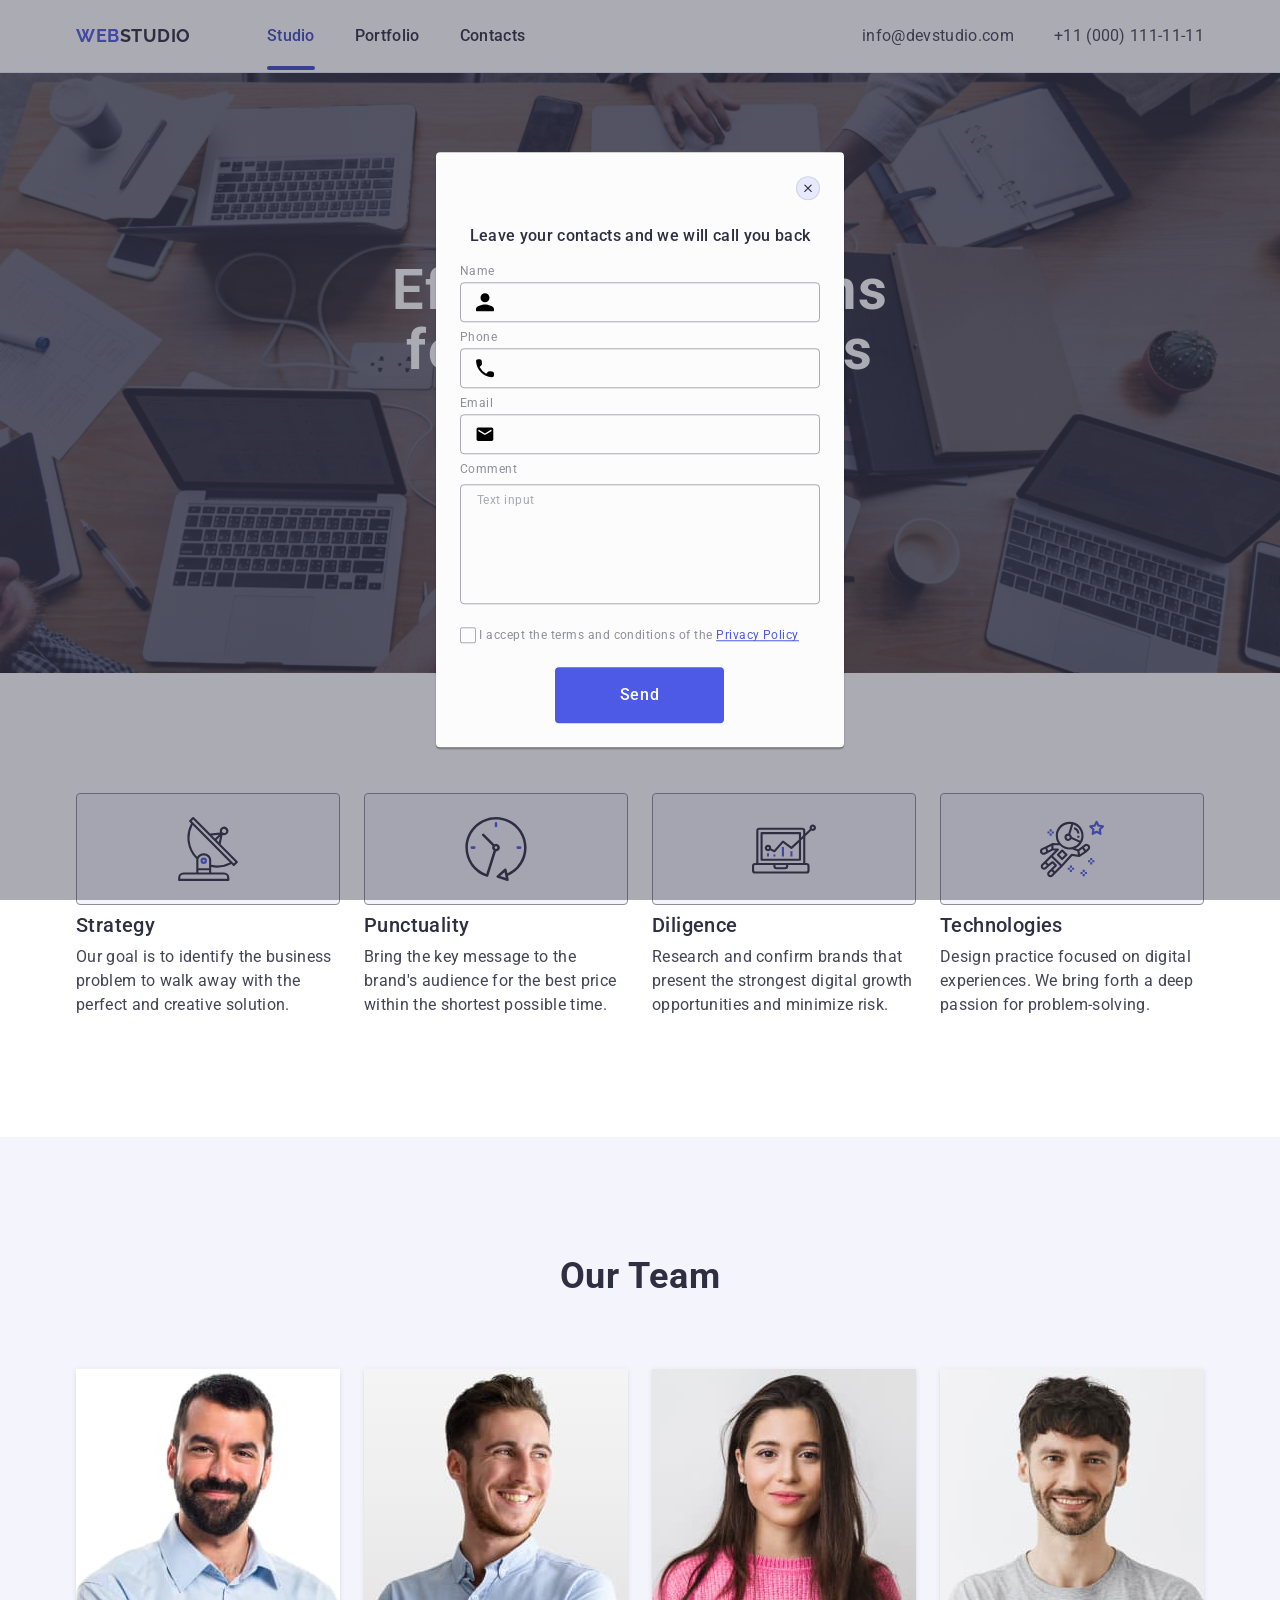
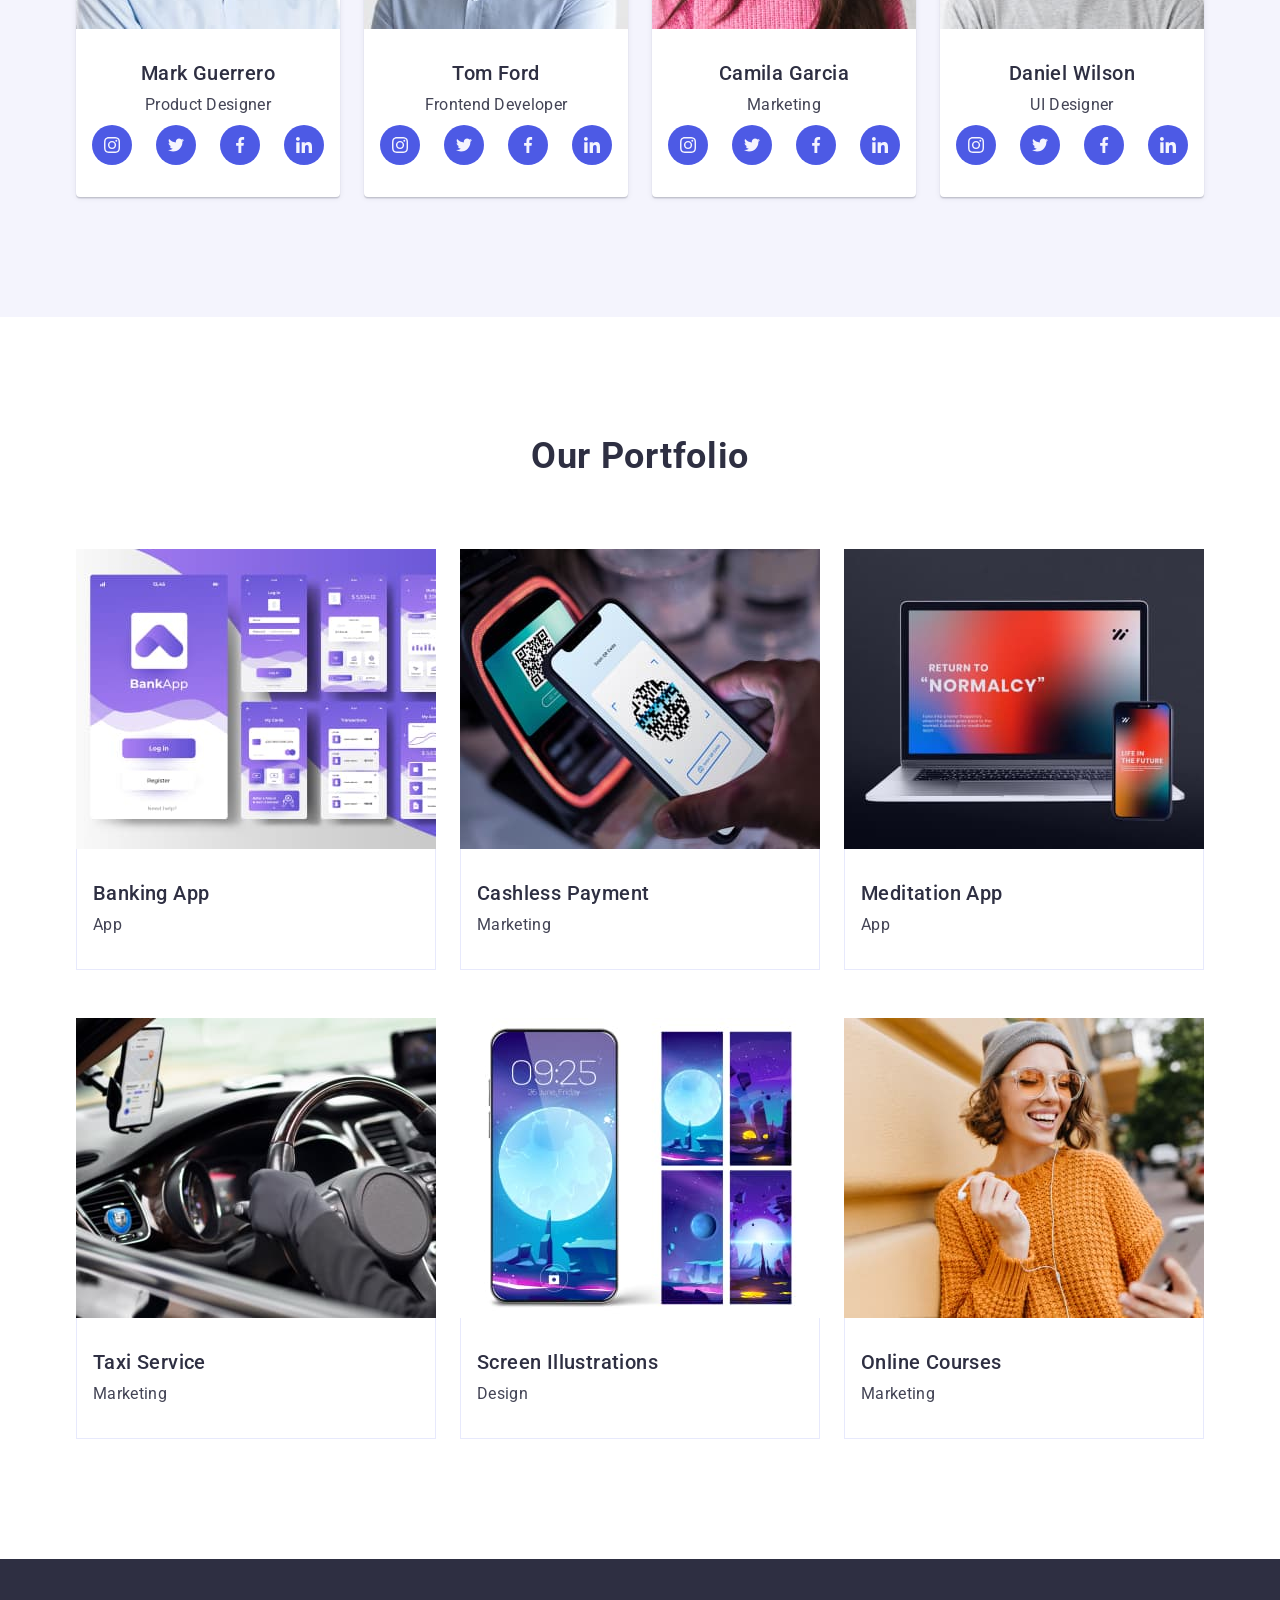
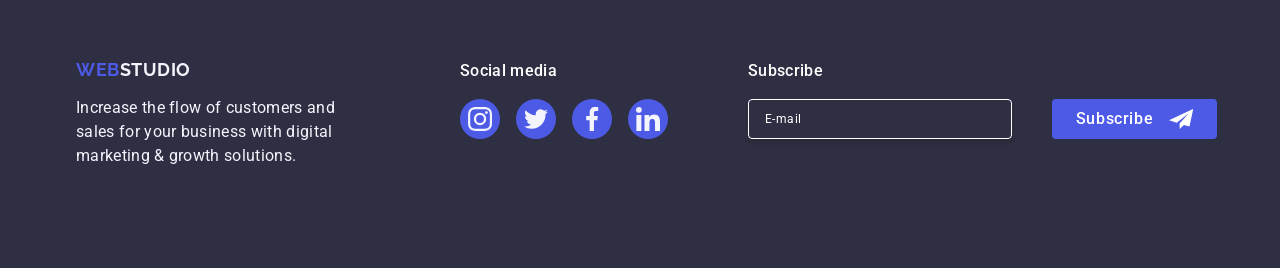
<file: index.html>
<!DOCTYPE html>
<html lang="en">
  <head>
    <meta charset="UTF-8" />
    <meta name="viewport" content="width=device-width, initial-scale=1.0" />
    <title>Web Studio</title>
    <link rel="preconnect" href="https://fonts.googleapis.com" />
    <link rel="preconnect" href="https://fonts.gstatic.com" crossorigin />
    <link
      href="https://fonts.googleapis.com/css2?family=Raleway:wght@700&family=Roboto:wght@400;500;700&display=swap"
      rel="stylesheet"
    />
    <link
      rel="stylesheet"
      href="https://cdnjs.cloudflare.com/ajax/libs/modern-normalize/2.0.0/modern-normalize.min.css"
    />
    <link rel="stylesheet" href="./css/styles.css" />
  </head>
  <body>
    <header class="header">
      <div class="container header-container">
        <nav class="header-navigation">
          <a href="./index.html" class="heder-logo"
            >Web<span class="heder-logo-studio">Studio</span>
          </a>
          <ul class="heder-menu-list">
            <li class="heder-menu-item">
              <a href="./index.html" class="heder-menu-link current">Studio</a>
            </li>
            <li class="heder-menu-item">
              <a href="" class="heder-menu-link">Portfolio</a>
            </li>
            <li class="heder-menu-item">
              <a href="" class="heder-menu-link">Contacts</a>
            </li>
          </ul>
        </nav>
        <address class="header-navigation-address">
          <ul class="header-navigation-list">
            <li class="header-navigation-item">
              <a class="header-navigation-link" href="mailto:info@devstudio.com"
                >info@devstudio.com
              </a>
            </li>
            <li class="header-navigation-item">
              <a class="header-navigation-link" href="tel:+110001111111"
                >+11 (000) 111-11-11
              </a>
            </li>
          </ul>
        </address>
      </div>
    </header>
    <main>
      <section class="hero-section">
        <div class="container">
          <h1 class="hero-title">Effective Solutions for Your Business</h1>
          <button class="hero-button" type="button">Order Service</button>
        </div>
      </section>
      <section class="section-possibilities">
        <div class="container">
          <h2 class="visually-hidden">List of possibilities</h2>
          <ul class="list-of-possibilities">
            <li class="possibilities-item">
              <div class="possibilities-icon-container">
                <svg class="possibilities-icon" width="64" height="64">
                  <use href="./images/icons.svg#icon-antenna"></use>
                </svg>
              </div>
              <h3 class="possibilities-subtitle">Strategy</h3>
              <p class="possibilities-item-text">
                Our goal is to identify the business problem to walk away with
                the perfect and creative solution.
              </p>
            </li>
            <li class="possibilities-item">
              <div class="possibilities-icon-container">
                <svg class="possibilities-icon" width="64" height="64">
                  <use href="./images/icons.svg#icon-clock"></use>
                </svg>
              </div>
              <h3 class="possibilities-subtitle">Punctuality</h3>
              <p class="possibilities-item-text">
                Bring the key message to the brand's audience for the best price
                within the shortest possible time.
              </p>
            </li>
            <li class="possibilities-item">
              <div class="possibilities-icon-container">
                <svg class="possibilities-icon" width="64" height="64">
                  <use href="./images/icons.svg#icon-diagram"></use>
                </svg>
              </div>
              <h3 class="possibilities-subtitle">Diligence</h3>
              <p class="possibilities-item-text">
                Research and confirm brands that present the strongest digital
                growth opportunities and minimize risk.
              </p>
            </li>
            <li class="possibilities-item">
              <div class="possibilities-icon-container">
                <svg class="possibilities-icon" width="64" height="64">
                  <use href="./images/icons.svg#icon-astronaut"></use>
                </svg>
              </div>
              <h3 class="possibilities-subtitle">Technologies</h3>
              <p class="possibilities-item-text">
                Design practice focused on digital experiences. We bring forth a
                deep passion for problem-solving.
              </p>
            </li>
          </ul>
        </div>
      </section>
      <section class="section-team">
        <div class="container">
          <h2 class="team-title">Our Team</h2>
          <ul class="team-list">
            <li class="team-item">
              <img
                class="team-img"
                src="./images/mark-guerrero.jpg"
                alt="Mark Guerrero"
                width="264"
                height="260"
              />
              <div class="team-container">
                <h3 class="team-name-member">Mark Guerrero</h3>
                <p class="team-function">Product Designer</p>
                <ul class="icon-list">
                  <li class="icon-item">
                    <a class="icon-link" href="">
                      <svg class="icon-team" width="16" height="16">
                        <use href="./images/icons.svg#icon-instagram"></use>
                      </svg>
                    </a>
                  </li>
                  <li class="icon-item">
                    <a class="icon-link" href="">
                      <svg class="icon-team" width="16" height="16">
                        <use href="./images/icons.svg#icon-twitter"></use>
                      </svg>
                    </a>
                  </li>
                  <li class="icon-item">
                    <a class="icon-link" href="">
                      <svg class="icon-team" width="16" height="16">
                        <use href="./images/icons.svg#icon-facebook"></use>
                      </svg>
                    </a>
                  </li>
                  <li class="icon-item">
                    <a class="icon-link" href="">
                      <svg class="icon-team" width="16" height="16">
                        <use href="./images/icons.svg#icon-linkedin"></use>
                      </svg>
                    </a>
                  </li>
                </ul>
              </div>
            </li>
            <li class="team-item">
              <img
                class="team-img"
                src="./images/tom-ford.jpg"
                alt="Tom Ford"
                width="264"
                height="260"
              />
              <div class="team-container">
                <h3 class="team-name-member">Tom Ford</h3>
                <p class="team-function">Frontend Developer</p>
                <ul class="icon-list">
                  <li class="icon-item">
                    <a class="icon-link">
                      <svg class="icon-team" width="16" height="16">
                        <use href="./images/icons.svg#icon-instagram"></use>
                      </svg>
                    </a>
                  </li>
                  <li class="icon-item">
                    <a class="icon-link" href="">
                      <svg class="icon-team" width="16" height="16">
                        <use href="./images/icons.svg#icon-twitter"></use>
                      </svg>
                    </a>
                  </li>
                  <li class="icon-item">
                    <a class="icon-link" href="">
                      <svg class="icon-team" width="16" height="16">
                        <use href="./images/icons.svg#icon-facebook"></use>
                      </svg>
                    </a>
                  </li>
                  <li class="icon-item">
                    <a class="icon-link" href="">
                      <svg class="icon-team" width="16" height="16">
                        <use href="./images/icons.svg#icon-linkedin"></use>
                      </svg>
                    </a>
                  </li>
                </ul>
              </div>
            </li>
            <li class="team-item">
              <img
                class="team-img"
                src="./images/camila-garcia.jpg"
                alt="Camila Garcia"
                width="264"
                height="260"
              />
              <div class="team-container">
                <h3 class="team-name-member">Camila Garcia</h3>
                <p class="team-function">Marketing</p>
                <ul class="icon-list">
                  <li class="icon-item">
                    <a class="icon-link" href="">
                      <svg class="icon-team" width="16" height="16">
                        <use href="./images/icons.svg#icon-instagram"></use>
                      </svg>
                    </a>
                  </li>
                  <li class="icon-item">
                    <a class="icon-link" href="">
                      <svg class="icon-team" width="16" height="16">
                        <use href="./images/icons.svg#icon-twitter"></use>
                      </svg>
                    </a>
                  </li>
                  <li class="icon-item">
                    <a class="icon-link" href="">
                      <svg class="icon-team" width="16" height="16">
                        <use href="./images/icons.svg#icon-facebook"></use>
                      </svg>
                    </a>
                  </li>
                  <li class="icon-item">
                    <a class="icon-link" href="">
                      <svg class="icon-team" width="16" height="16">
                        <use href="./images/icons.svg#icon-linkedin"></use>
                      </svg>
                    </a>
                  </li>
                </ul>
              </div>
            </li>
            <li class="team-item">
              <img
                class="team-img"
                src="./images/daniel-wilson.jpg"
                alt="Daniel Wilson"
                width="264"
                height="260"
              />
              <div class="team-container">
                <h3 class="team-name-member">Daniel Wilson</h3>
                <p class="team-function">UI Designer</p>
                <ul class="icon-list">
                  <li class="icon-item">
                    <a class="icon-link" href="">
                      <svg class="icon-team" width="16" height="16">
                        <use href="./images/icons.svg#icon-instagram"></use>
                      </svg>
                    </a>
                  </li>
                  <li class="icon-item">
                    <a class="icon-link" href="">
                      <svg class="icon-team" width="16" height="16">
                        <use href="./images/icons.svg#icon-twitter"></use>
                      </svg>
                    </a>
                  </li>
                  <li class="icon-item">
                    <a class="icon-link" href="">
                      <svg class="icon-team" width="16" height="16">
                        <use href="./images/icons.svg#icon-facebook"></use>
                      </svg>
                    </a>
                  </li>
                  <li class="icon-item">
                    <a class="icon-link" href="">
                      <svg class="icon-team" width="16" height="16">
                        <use href="./images/icons.svg#icon-linkedin"></use>
                      </svg>
                    </a>
                  </li>
                </ul>
              </div>
            </li>
          </ul>
        </div>
      </section>
      <section class="section-portfolio">
        <div class="container">
          <h2 class="portfolio-title">Our Portfolio</h2>
          <ul class="portfolio-list">
            <li class="portfolio-item">
              <div class="portfolio-item-container">
                <img
                  class="portfolio-img"
                  src="./images/banking-app.jpg"
                  alt="Banking App"
                  width="360"
                  height="300"
                />
                <p class="portfolio-img-text">
                  14 Stylish and User-Friendly App Design Concepts · Task
                  Manager App · Calorie Tracker App · Exotic Fruit Ecommerce App
                  · Cloud Storage App
                </p>
              </div>
              <div class="box-portfolio-item">
                <h3 class="portfolio-services">Banking App</h3>
                <p class="portfolio-text">App</p>
              </div>
            </li>
            <li class="portfolio-item">
              <div class="portfolio-item-container">
                <img
                  class="portfolio-img"
                  src="./images/cashless-payment.jpg"
                  alt="Cashless Payment"
                  width="360"
                  height="300"
                />
                <p class="portfolio-img-text">
                  14 Stylish and User-Friendly App Design Concepts · Task
                  Manager App · Calorie Tracker App · Exotic Fruit Ecommerce App
                  · Cloud Storage App
                </p>
              </div>
              <div class="box-portfolio-item">
                <h3 class="portfolio-services">Cashless Payment</h3>
                <p class="portfolio-text">Marketing</p>
              </div>
            </li>
            <li class="portfolio-item">
              <div class="portfolio-item-container">
                <img
                  class="portfolio-img"
                  src="./images/meditation-app.jpg"
                  alt="Meditation App"
                  width="360"
                  height="300"
                />
                <p class="portfolio-img-text">
                  14 Stylish and User-Friendly App Design Concepts · Task
                  Manager App · Calorie Tracker App · Exotic Fruit Ecommerce App
                  · Cloud Storage App
                </p>
              </div>
              <div class="box-portfolio-item">
                <h3 class="portfolio-services">Meditation App</h3>
                <p class="portfolio-text">App</p>
              </div>
            </li>
            <li class="portfolio-item">
              <div class="portfolio-item-container">
                <img
                  class="portfolio-img"
                  src="./images/taxi-service.jpg"
                  alt="Taxi Service"
                  width="360"
                  height="300"
                />
                <p class="portfolio-img-text">
                  14 Stylish and User-Friendly App Design Concepts · Task
                  Manager App · Calorie Tracker App · Exotic Fruit Ecommerce App
                  · Cloud Storage App
                </p>
              </div>
              <div class="box-portfolio-item">
                <h3 class="portfolio-services">Taxi Service</h3>
                <p class="portfolio-text">Marketing</p>
              </div>
            </li>
            <li class="portfolio-item">
              <div class="portfolio-item-container">
                <img
                  class="portfolio-img"
                  src="./images/screen-illustrations.jpg"
                  alt="Screen Illustrations"
                  width="360"
                  height="300"
                />
                <p class="portfolio-img-text">
                  14 Stylish and User-Friendly App Design Concepts · Task
                  Manager App · Calorie Tracker App · Exotic Fruit Ecommerce App
                  · Cloud Storage App
                </p>
              </div>
              <div class="box-portfolio-item">
                <h3 class="portfolio-services">Screen Illustrations</h3>
                <p class="portfolio-text">Design</p>
              </div>
            </li>
            <li class="portfolio-item">
              <div class="portfolio-item-container">
                <img
                  class="portfolio-img"
                  src="./images/online-courses.jpg"
                  alt="Online Courses"
                  width="360"
                  height="300"
                />
                <p class="portfolio-img-text">
                  14 Stylish and User-Friendly App Design Concepts · Task
                  Manager App · Calorie Tracker App · Exotic Fruit Ecommerce App
                  · Cloud Storage App
                </p>
              </div>
              <div class="box-portfolio-item">
                <h3 class="portfolio-services">Online Courses</h3>
                <p class="portfolio-text">Marketing</p>
              </div>
            </li>
          </ul>
        </div>
      </section>
    </main>
    <footer class="section-footer">
      <div class="container footer-container">
        <div class="footer-nav-container">
          <a class="footer-logo-link" href="./index.html"
            >Web<span class="footer-logo-studio">Studio</span>
          </a>
          <p class="footer-text">
            Increase the flow of customers and sales for your business with
            digital marketing & growth solutions.
          </p>
        </div>
        <div class="social-media-container">
          <p class="social-media-title">Social media</p>
          <ul class="social-media-list">
            <li class="social-media-item">
              <a class="social-icon-link" href="">
                <svg class="social-media-icon" width="24" height="24">
                  <use href="./images/icons.svg#icon-instagram"></use>
                </svg>
              </a>
            </li>
            <li class="social-media-item">
              <a class="social-icon-link" href="">
                <svg class="social-media-icon" width="24" height="24">
                  <use href="./images/icons.svg#icon-twitter"></use>
                </svg>
              </a>
            </li>
            <li class="social-media-item">
              <a class="social-icon-link" href="">
                <svg class="social-media-icon" width="24" height="24">
                  <use href="./images/icons.svg#icon-facebook"></use>
                </svg>
              </a>
            </li>
            <li class="social-media-item">
              <a class="social-icon-link" href="">
                <svg class="social-media-icon" width="24" height="24">
                  <use href="./images/icons.svg#icon-linkedin"></use>
                </svg>
              </a>
            </li>
          </ul>
        </div>
        <div class="subscribe-container">
          <p class="subscribe-title">Subscribe</p>
          <form class="subscribe-form">
            <label class="subscribe-label">
              <input
                class="subscribe-input"
                type="email"
                name="subscribe-email"
                placeholder="E-mail"
              />
            </label>
            <button class="subscribe-btn" type="submit" name="subscribe">
              Subscribe
              <svg class="subscribe-btn-icon" width="24" height="24">
                <use href="./images/icons.svg#icon-send"></use>
              </svg>
            </button>
          </form>
        </div>
      </div>
    </footer>
    <div class="modal-overlay is-open">
      <div class="modal">
        <button class="modal-closed-btn" type="button">
          <svg class="modal-icon-btn" width="8" height="8">
            <use href="./images/icons.svg#icon-closed"></use>
          </svg>
        </button>
        <p class="modal-title">Leave your contacts and we will call you back</p>
        <form class="modal-form">
          <div class="modal-field">
            <label class="modal-label-name" for="user-name">Name</label>
            <div class="modal-field-wrap">
              <input
                class="modal-input"
                type="text"
                name="user-name"
                required
                id="user-name"
              />
              <svg class="modal-icon" width="18" height="24">
                <use href="./images/icons.svg#icon-frame-black"></use>
              </svg>
            </div>
          </div>
          <div class="modal-field">
            <label class="modal-label-name" for="user-tel">Phone</label>
            <div class="modal-field-wrap">
              <input
                class="modal-input"
                type="tel"
                name="user-tel"
                required
                id="user-tel"
              />
              <svg class="modal-icon" width="18" height="24">
                <use href="./images/icons.svg#icon-phone-black"></use>
              </svg>
            </div>
          </div>
          <div class="modal-field">
            <label class="modal-label-name" for="user-email">Email</label>
            <div class="modal-field-wrap">
              <input
                class="modal-input"
                type="email"
                name="user-email"
                required
                id="user-email"
              />
              <svg class="modal-icon" width="18" height="24">
                <use href="./images/icons.svg#icon-email-black"></use>
              </svg>
            </div>
          </div>
          <div class="modal-comment-container">
            <label class="modal-label-name" for="user-comment">Comment</label>
            <textarea
              class="modal-comment"
              name="user-comment"
              id="user-comment"
              placeholder="Text input"
            ></textarea>
          </div>
          <div class="modal-checkbox">
            <input
              class="modal-checkbox-btn visually-hidden"
              type="checkbox"
              name="user-privacy"
              id="user-privacy"
              value="true"
            />
            <label class="modal-permit" for="user-privacy">
              <span class="modal-permit-span">
                <svg class="modal-permit-icon" width="10" height="8">
                  <use href="./images/icons.svg#icon-mark"></use>
                </svg>
              </span>
              I accept the terms and conditions of the
              <a class="policy-link" href="">Privacy Policy</a></label
            >
          </div>
          <button class="modal-send-btn" type="submit">Send</button>
        </form>
      </div>
    </div>
  </body>
</html>
</file>
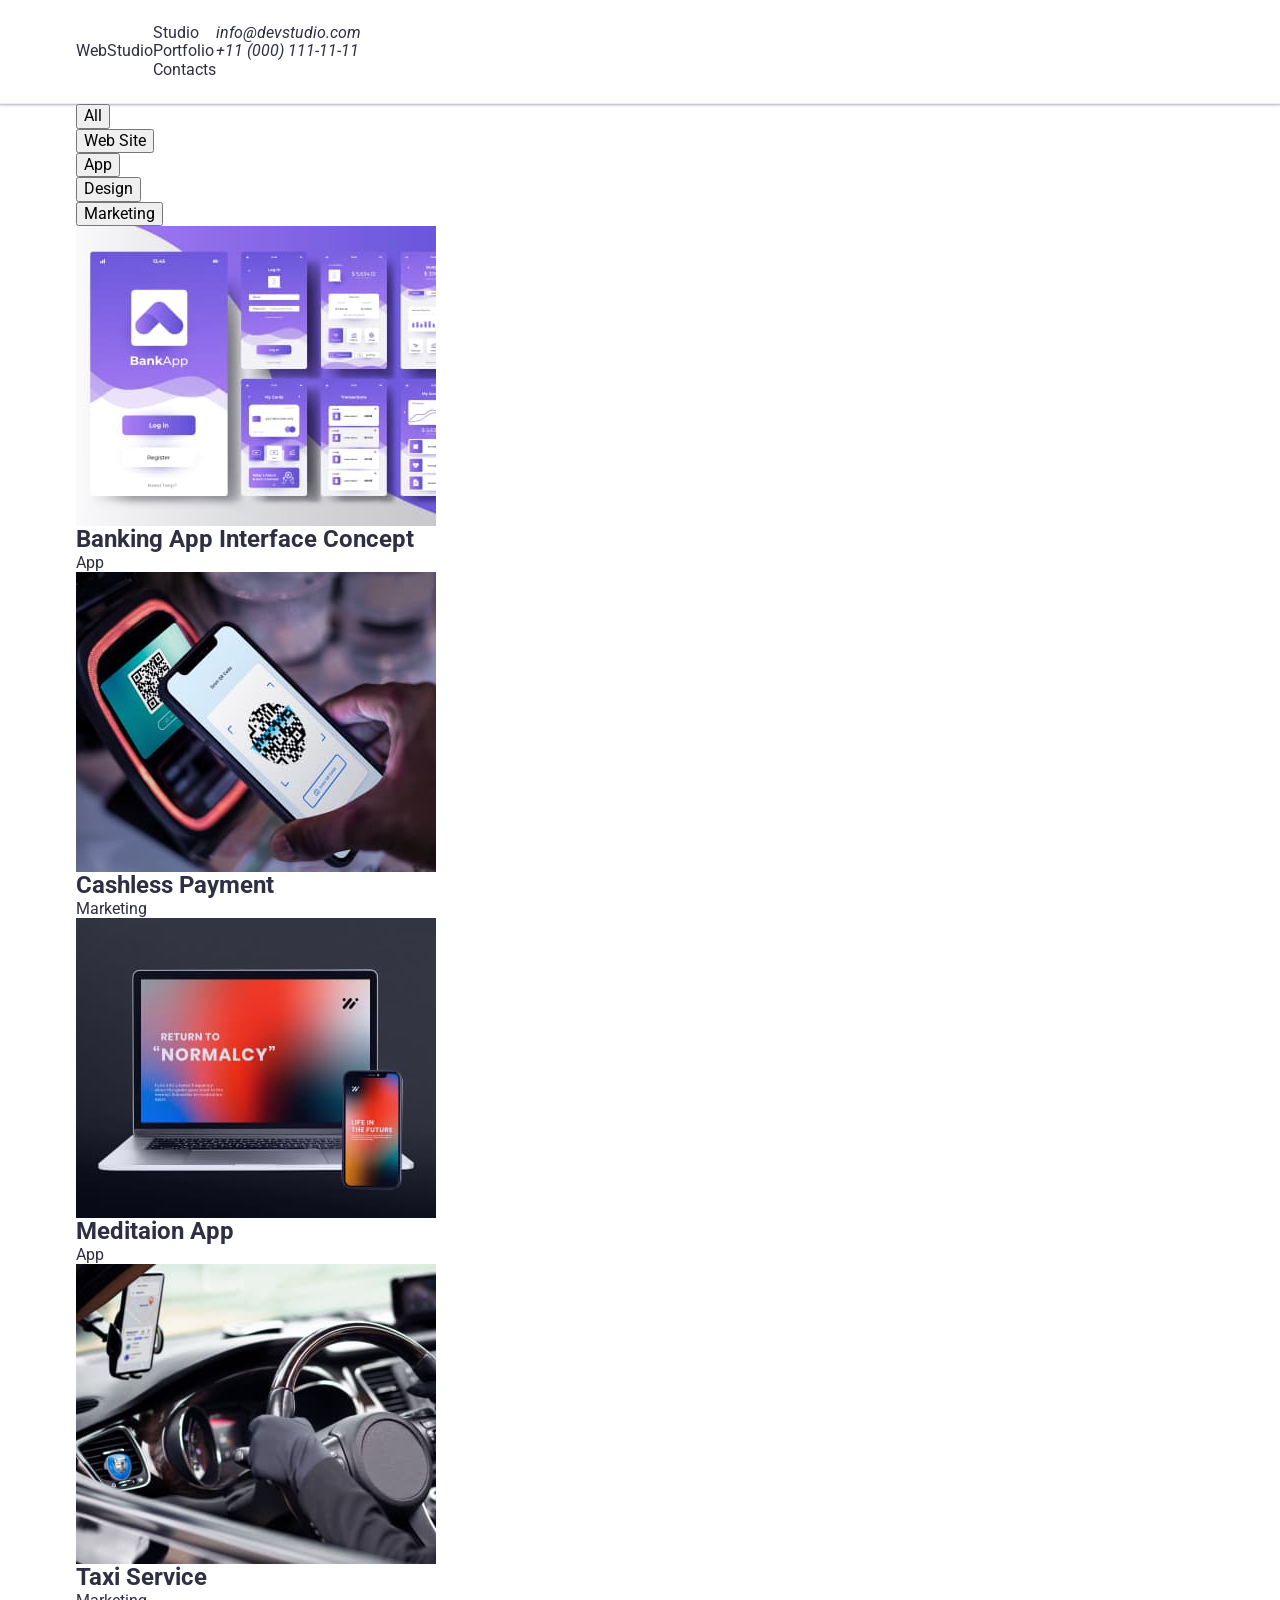
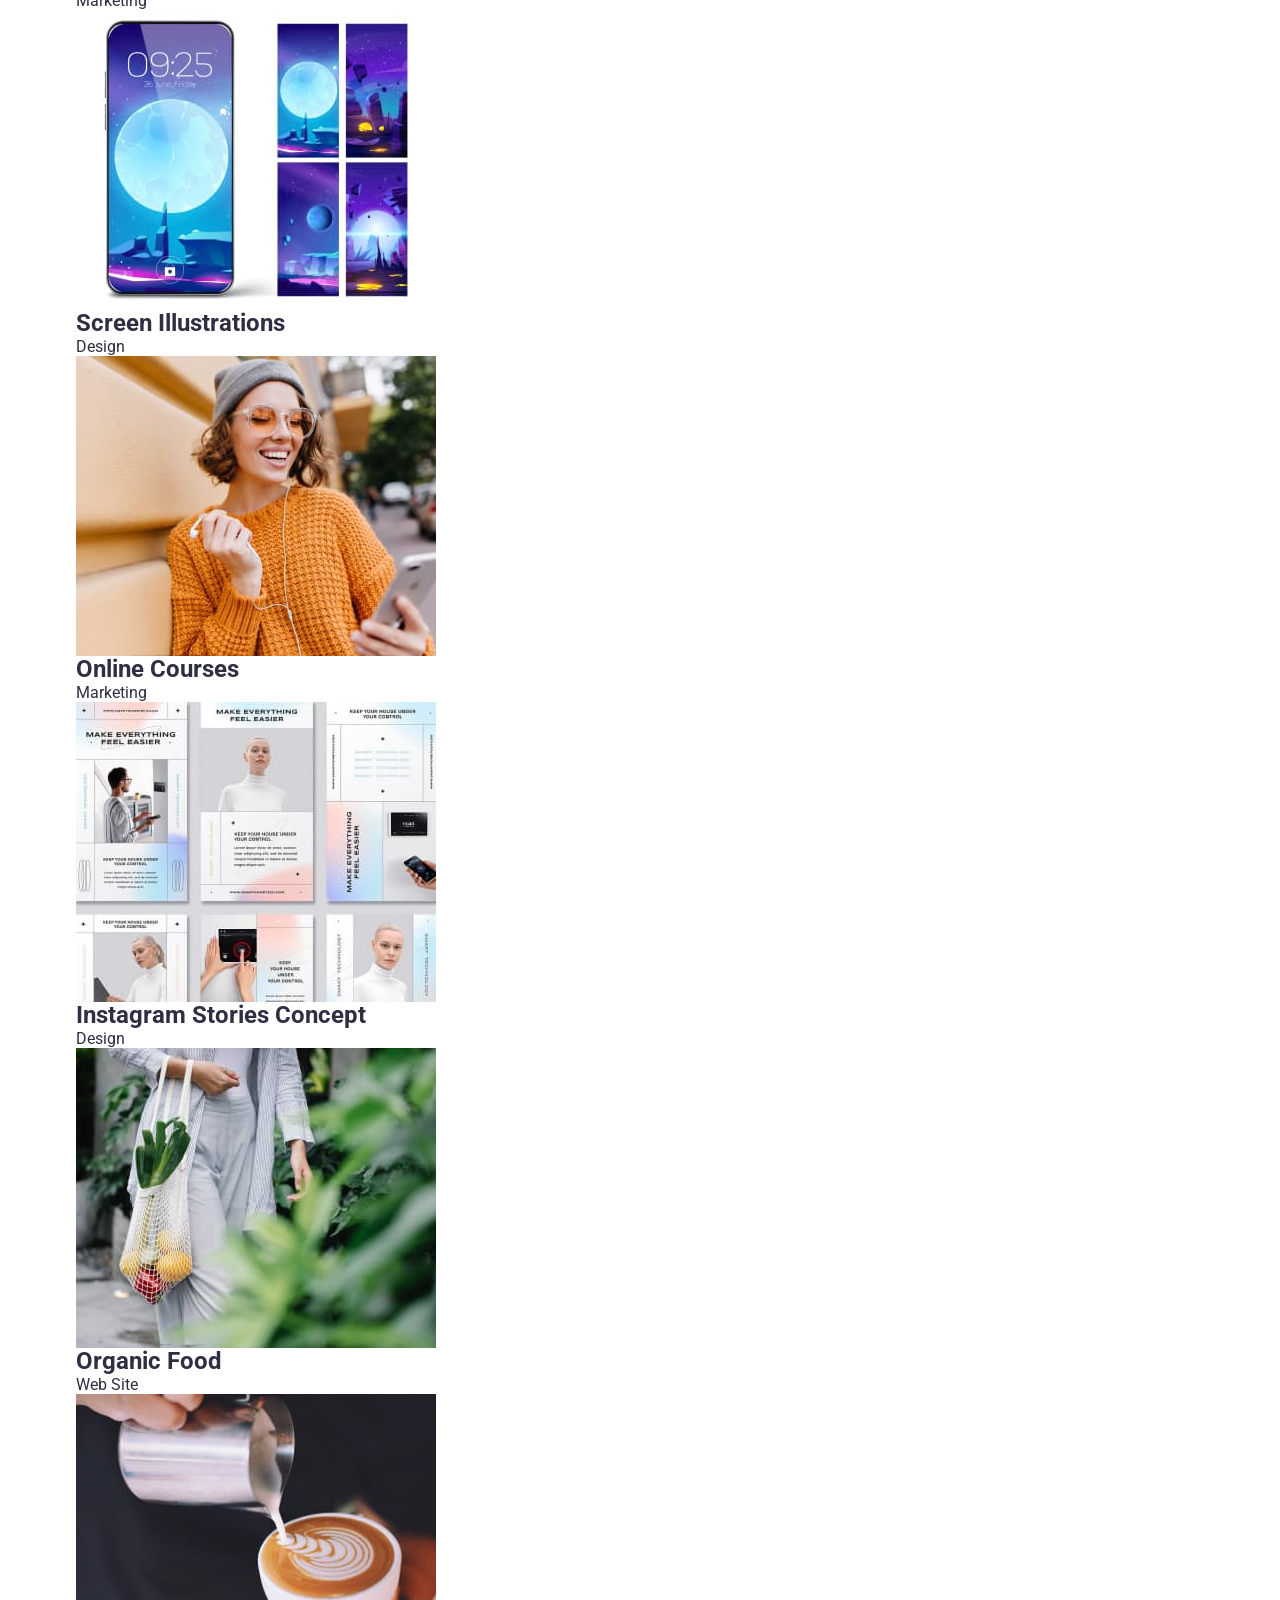
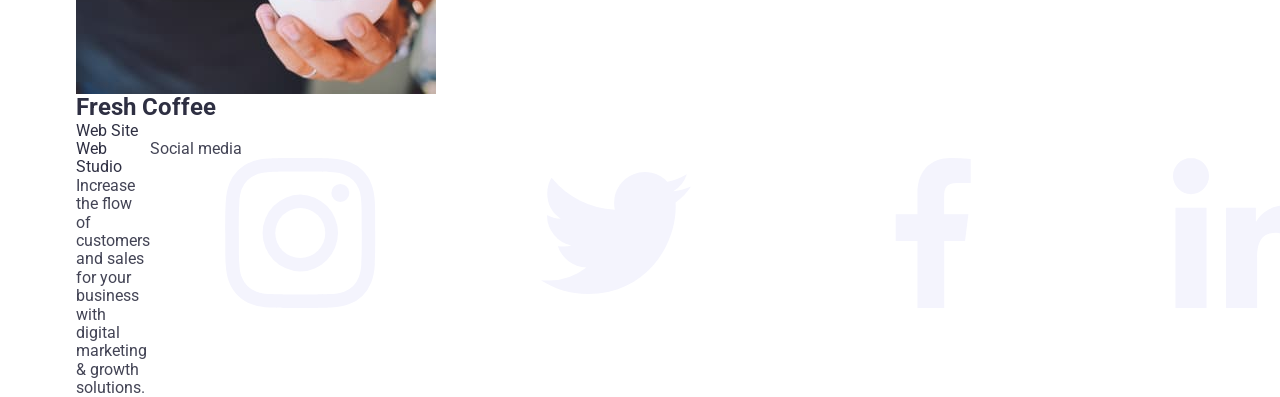
<file: portfolio.html>
<!DOCTYPE html>
<html lang="en">
	<head>
		<meta charset="UTF-8" />
		<meta http-equiv="X-UA-Compatible" content="IE=edge" />
		<meta name="viewport" content="width=device-width, initial-scale=1.0" />
		<title>Portfolio</title>
		<link
			rel="stylesheet"
			href="https://cdnjs.cloudflare.com/ajax/libs/modern-normalize/1.1.0/modern-normalize.min.css"
			integrity="sha512-wpPYUAdjBVSE4KJnH1VR1HeZfpl1ub8YT/NKx4PuQ5NmX2tKuGu6U/JRp5y+Y8XG2tV+wKQpNHVUX03MfMFn9Q=="
			crossorigin="anonymous"
			referrerpolicy="no-referrer"
		/>
		<link rel="preconnect" href="https://fonts.googleapis.com" />
		<link rel="preconnect" href="https://fonts.gstatic.com" crossorigin />
		<link
			href="https://fonts.googleapis.com/css2?family=Raleway:wght@800&family=Roboto:wght@400;500;700&display=swap"
			rel="stylesheet"
		/>
		<link rel="stylesheet" href="./css/styles.css" />
	</head>
	<body>
		<header class="header">
			<div class="container header-container">
				<nav class="header-navigation">
					<a class="header-home-page link" href="./index.html">Web<span class="header-home-page-descr">Studio</span></a>
					<ul class="header-list list">
						<li class="header-item"><a href="./index.html" class="header-link-studio link">Studio</a></li>
						<li class="header-item"><a href="./portfolio.html" class="header-link-portfolio link">Portfolio</a></li>
						<li class="header-item"><a class="header-link-contacts link">Contacts</a></li>
					</ul>
				</nav>
				<address class="header-contacts">
					<ul class="header-contacts-list list">
						<li class="header-contacts-item"
							><a class="header-mailto" href="mailto:info@devstudio.com">info@devstudio.com</a></li
						>
						<li class="header-contacts-item"><a class="header-tel" href="tel:+110001111111">+11 (000) 111-11-11</a></li>
					</ul>
				</address>
			</div>
		</header>
		<main class="main">
			<!-- Activity Section -->
			<section class="activity-section">
				<div class="activity-container container">
					<h1 hidden>Portfolio</h1>
					<ul class="activity-list list">
						<li class="activity-item"><button type="button" class="activity-btn">All</button></li>
						<li class="activity-item"><button type="button" class="activity-btn">Web Site</button></li>
						<li class="activity-item"><button type="button" class="activity-btn">App</button></li>
						<li class="activity-item"><button type="button" class="activity-btn">Design</button></li>
						<li class="activity-item"><button type="button" class="activity-btn">Marketing</button></li>
					</ul>
				</div>

				<!-- Service Section -->
				<div class="container">
					<ul class="service-section-list list">
						<li class="service-item">
							<a class="service-content">
								<img
									src="./images/service-section-img-1.jpg"
									alt="Banking App Interface Concept"
									width="360"
									height="300"
								/>
								<div class="service-content-container">
									<h2 class="service-name">Banking App Interface Concept</h2>
									<p class="service-title">App</p>
								</div>
							</a>
						</li>
						<li class="service-item">
							<a class="service-content">
								<img src="./images/service-section-img-2.jpg" alt="Cashless Payment" width="360" height="300" />
								<div class="service-content-container">
									<h2 class="service-name">Cashless Payment</h2>
									<p class="service-title">Marketing</p>
								</div>
							</a>
						</li>
						<li class="service-item">
							<a class="service-content">
								<img src="./images/service-section-img-3.jpg" alt="Meditaion App" width="360" height="300" />
								<div class="service-content-container">
									<h2 class="service-name">Meditaion App</h2>
									<p class="service-title">App</p>
								</div>
							</a>
						</li>
						<li class="service-item">
							<a class="service-content">
								<img src="./images/service-section-img-4.jpg" alt="Taxi Service" width="360" height="300" />
								<div class="service-content-container">
									<h2 class="service-name">Taxi Service</h2>
									<p class="service-title">Marketing</p>
								</div>
							</a>
						</li>
						<li class="service-item">
							<a class="service-content">
								<img src="./images/service-section-img-5.jpg" alt="Screen Illustrations" width="360" height="300" />
								<div class="service-content-container">
									<h2 class="service-name">Screen Illustrations</h2>
									<p class="service-title">Design</p>
								</div>
							</a>
						</li>
						<li class="service-item">
							<a class="service-content">
								<img src="./images/service-section-img-6.jpg" alt="Online Courses" width="360" height="300" />
								<div class="service-content-container">
									<h2 class="service-name">Online Courses</h2>
									<p class="service-title">Marketing</p>
								</div>
							</a>
						</li>
						<li class="service-item">
							<a class="service-content">
								<img
									src="./images/service-section-img-7.jpg"
									alt="Instagram Stories Concept"
									width="360"
									height="300"
								/>
								<div class="service-content-container">
									<h2 class="service-name">Instagram Stories Concept</h2>
									<p class="service-title">Design</p>
								</div>
							</a>
						</li>
						<li class="service-item">
							<a class="service-content">
								<img src="./images/service-section-img-8.jpg" alt="Organic Food" width="360" height="300" />
								<div class="service-content-container">
									<h2 class="service-name">Organic Food</h2>
									<p class="service-title">Web Site</p>
								</div>
							</a>
						</li>
						<li class="service-item">
							<a class="service-content">
								<img src="./images/service-section-img-9.jpg" alt="Fresh Coffee" width="360" height="300" />
								<div class="service-content-container">
									<h2 class="service-name">Fresh Coffee</h2>
									<p class="service-title">Web Site</p>
								</div>
							</a>
						</li>
					</ul>
				</div>
			</section>
		</main>
		<footer class="footer">
			<div class="footer-container container">
				<div class="footer-link-container">
					<a class="footer-link link" href="./index.html">Web <span class="footer-link-descr">Studio</span></a>
					<p class="footer-desc">
						Increase the flow of customers and sales for your business with digital marketing & growth solutions.
					</p>
				</div>
				<div class="social-media-container">
					<p class="item-footer">Social media</p>
					<ul class="social-media-list">
						<li class="social-media-content">
							<a class="social-media-link" href="">
								<svg class="social-media-svg">
									<use href="./images/icons.svg.svg#icon-instagram"></use>
								</svg>
							</a>
						</li>
						<li class="social-media-content">
							<a class="social-media-link" href="">
								<svg class="social-media-svg">
									<use href="./images/icons.svg.svg#icon-twitter"></use>
								</svg>
							</a>
						</li>
						<li class="social-media-content">
							<a class="social-media-link" href="">
								<svg class="social-media-svg">
									<use href="./images/icons.svg.svg#icon-facebook"></use>
								</svg>
							</a>
						</li>
						<li class="social-media-content">
							<a class="social-media-link" href="">
								<svg class="social-media-svg">
									<use href="./images/icons.svg.svg#icon-linkedin"></use>
								</svg>
							</a>
						</li>
					</ul>
				</div>
			</div>
		</footer>
	</body>
</html>
</file>
<file: css/styles.css>
body {
  font-family: "Roboto", sans-serif;
  color: #434455;
  background-color: #fff;
}

ul {
  list-style-type: none;
  margin-top: 0;
  margin-bottom: 0;
  padding-left: 0;
}

a {
  text-decoration: none;
  color: #2e2f42;
}

p,
h1,
h2,
h3,
h4,
h5,
h6 {
  margin-top: 0;
  margin-bottom: 0;
}

.section {
  padding-top: 120px;
  padding-bottom: 120px;
}

.container {
  max-width: 1158px;
  padding: 0 15px;
  margin: 0 auto;
}

img {
  display: block;
}

.visually-hidden {
  position: absolute;
  width: 1px;
  height: 1px;
  margin: -1px;
  border: 0;
  padding: 0;
  white-space: nowrap;
  clip-path: inset(100%);
  clip: rect(0 0 0 0);
  overflow: hidden;
}

/* ----------------------------------------------------- */

/* ------------------ Header  ------------------------- */

.header {
  padding-top: 24px;
  padding-bottom: 24px;
  border-bottom: 1px solid #e7e9fc;
  box-shadow: 0px 2px 1px rgba(46, 47, 66, 0.08),
    0px 1px 1px rgba(46, 47, 66, 0.16), 0px 1px 6px rgba(46, 47, 66, 0.08);
}

.header-container {
  display: flex;
}

.header-navigation {
  display: flex;
  align-items: center;
}

.heder-logo {
  font-family: "Raleway", sans-serif;
  font-weight: 700;
  font-size: 18px;
  line-height: 117%;
  letter-spacing: 0.03em;
  text-transform: uppercase;
  color: #4d5ae5;
  margin-right: 76px;
}

.heder-logo-studio {
  font-weight: 700;
  font-size: 18px;
  line-height: 117%;
  letter-spacing: 0.03em;
  text-transform: uppercase;
  color: #2e2f42;
}

.heder-menu-list {
  display: flex;
  gap: 40px;
}

.heder-menu-item {
}

.heder-menu-link {
  position: relative;
  font-weight: 500;
  font-size: 16px;
  line-height: 150%;
  letter-spacing: 0.02em;
  color: rgba(46, 47, 66, 1);
  padding: 24px 0;

  transition: color 250ms cubic-bezier(0.4, 0, 0.2, 1);
}

.current {
  color: #404bbf;
}

.current::after {
  content: "";
  width: 100%;
  position: absolute;
  left: 0;
  bottom: -1px;
  height: 4px;
  background-color: #404bbf;
  border-radius: 2px;
}

.heder-menu-link:hover,
.heder-menu-link:focus {
  color: #404bbf;
}

.header-navigation-address {
  font-style: normal;
  margin-left: auto;
}

.header-navigation-list {
  display: flex;
  gap: 40px;
}

.header-navigation-item {
}

.header-navigation-link {
  font-weight: 400;
  font-size: 16px;
  line-height: 150%;
  letter-spacing: 0.02em;
  color: #434455;
  padding-top: 24px;
  padding-bottom: 24px;

  transition: color 250ms cubic-bezier(0.4, 0, 0.2, 1);
}

.header-navigation-link:hover,
.header-navigation-link:focus {
  color: #404bbf;
}

/* -------------------------------------------------------------------- */

/* --------------------- Hero Section --------------------------------- */

.hero-section {
  background-color: #2e2f42;
  padding: 188px 0;
  margin: 0 auto;

  background-image: linear-gradient(
      rgba(46, 47, 66, 0.7),
      rgba(46, 47, 66, 0.7)
    ),
    url(../images/people-office.jpg);

  background-position: center;
  background-repeat: no-repeat;
  background-size: cover;
  max-width: 1440px;
}

.hero-title {
  font-weight: 700;
  font-size: 56px;
  line-height: 107%;
  letter-spacing: 0.02em;
  text-align: center;
  color: #fff;
  margin: auto;
  margin-bottom: 48px;
  max-width: 496px;
}

.hero-button {
  font-family: inherit;
  font-weight: 500;
  font-size: 16px;
  line-height: 150%;
  letter-spacing: 0.04em;
  color: #fff;

  background: #4d5ae5;
  cursor: pointer;
  display: block;
  border-radius: 4px;
  border: none;

  min-width: 169px;
  height: 56px;
  margin: auto;
  padding: 16px 32px;

  transition: background-color 250ms cubic-bezier(0.4, 0, 0.2, 1);
}

.hero-button:hover,
.hero-button:focus {
  background: #404bbf;
}

/* ---------------------------------------------------------------- */

/* --------------------- Section Possibilities -------------------- */

.section-possibilities {
  padding-top: 120px;
  padding-bottom: 120px;
}

.list-of-possibilities {
  display: flex;
  gap: 24px;
}

.possibilities-item {
  width: calc((100% - 72px) / 4);
}

.possibilities-icon-container {
  display: flex;
  align-items: center;
  justify-content: center;
  border: 1px solid rgba(142, 143, 153, 1);
  border-radius: 4px;
  width: 264px;
  height: 112px;
  background: rgba(244, 244, 253, 1);
  margin-bottom: 8px;
}

.possibilities-icon {
}

.possibilities-subtitle {
  font-weight: 500;
  font-size: 20px;
  line-height: 120%;
  letter-spacing: 0.02em;
  color: #2e2f42;
  margin-bottom: 8px;
}

.possibilities-item-text {
  font-size: 16px;
  line-height: 150%;
  letter-spacing: 0.02em;
  color: #434455;
}

/* ------------------------------------------------------- */

/* --------------------- Section Team -------------------- */

.section-team {
  background-color: #f4f4fd;
  padding-top: 120px;
  padding-bottom: 120px;
}

.team-container {
  padding: 0;
}

.team-title {
  text-transform: capitalize;
  font-weight: 700;
  font-size: 36px;
  line-height: 111%;
  letter-spacing: 0.02em;
  text-align: center;
  color: #2e2f42;
  margin-bottom: 72px;
}

.team-list {
  display: flex;
  gap: 24px;
}

.team-item {
  box-shadow: 0px 1px 6px rgba(46, 47, 66, 0.08),
    0px 1px 1px rgba(46, 47, 66, 0.16), 0px 2px 1px rgba(46, 47, 66, 0.08);
  background-color: #fff;
  border-radius: 0 0 4px 4px;
  padding: 0px 0px 32px 0px;
  width: 264px;
  height: 428px;
}

.team-img {
}

.team-container {
  padding-top: 32px;
  padding-bottom: 32px;
}

.team-name-member {
  font-weight: 500;
  font-size: 20px;
  line-height: 120%;
  letter-spacing: 0.02em;
  text-align: center;
  color: #2e2f42;
  margin-bottom: 8px;
}

.team-function {
  font-weight: 400;
  font-size: 16px;
  line-height: 150%;
  letter-spacing: 0.02em;
  text-align: center;
  color: #434455;
  margin-bottom: 8px;
}

.icon-list {
  display: flex;
  justify-content: center;
  gap: 24px;
  padding-left: 16px;
  padding-right: 16px;
}

.icon-item {
  width: 40px;
  height: 40px;
}

.icon-link {
  width: 100%;
  height: 100%;
  display: flex;
  align-items: center;
  justify-content: center;
  background-color: rgba(77, 90, 229, 1);
  border-radius: 50%;
  transition: background-color 250ms cubic-bezier(0.4, 0, 0.2, 1);
}

.icon-link:hover,
.icon-link:focus {
  background-color: #404bbf;
}

.icon-team {
  fill: rgba(244, 244, 253, 1);
}

/* --------------------------------------------------------  */

/* --------------------- Section Portfolio ------------------- */

.section-portfolio {
  padding-top: 120px;
  padding-bottom: 120px;
}

.portfolio-title {
  text-transform: capitalize;
  font-weight: 700;
  font-size: 36px;
  line-height: 111%;
  letter-spacing: 0.02em;
  text-align: center;
  color: #2e2f42;
  margin-bottom: 72px;
}

.portfolio-list {
  display: flex;
  flex-wrap: wrap;
  gap: 48px 24px;
}

.portfolio-item {
  position: relative;
  transition: box-shadow 250ms cubic-bezier(0.4, 0, 0.2, 1);
}

.portfolio-item:hover {
  box-shadow: 0px 1px 6px rgba(46, 47, 66, 0.08),
    0px 1px 1px rgba(46, 47, 66, 0.16), 0px 2px 1px rgba(46, 47, 66, 0.08);
  transition: color 250ms cubic-bezier(0.4, 0, 0.2, 1);
}

.portfolio-item:hover .portfolio-img-text {
  transform: translate(0);
}

.portfolio-item-container {
  padding: 0;
  position: relative;
  overflow: hidden;
}

.portfolio-img {
}

.portfolio-img-text {
  position: absolute;
  background: rgba(77, 90, 229, 1);
  font-weight: 400;
  font-size: 16px;
  line-height: 150%;
  letter-spacing: 0.02em;
  color: rgba(244, 244, 253, 1);
  top: 0;
  left: 0;
  padding: 40px 32px;
  height: 100%;

  transform: translateY(100%);
  transition: transform 250ms cubic-bezier(0.4, 0, 0.2, 1);
}

.box-portfolio-item {
  border-bottom: 1px solid #e7e9fc;
  border-left: 1px solid #e7e9fc;
  border-right: 1px solid #e7e9fc;
  padding: 32px 16px;
}

.portfolio-services {
  font-weight: 500;
  font-size: 20px;
  line-height: 120%;
  letter-spacing: 0.02em;
  text-align: left;
  color: #2e2f42;
  margin-bottom: 8px;
}

.portfolio-text {
  font-weight: 400;
  font-size: 16px;
  line-height: 150%;
  letter-spacing: 0.02em;
  text-align: left;
  color: #434455;
}

/* --------------------------------------------------------  */

/* --------------------- Section Footer ------------------- */

.section-footer {
  background-color: #2e2f42;
  padding-top: 100px;
  padding-bottom: 100px;
}

.footer-container {
  display: flex;
  align-items: baseline;
}

.footer-nav-container {
  margin-right: 120px;
}

.footer-logo-link {
  font-family: "Raleway", sans-serif;
  font-weight: 700;
  font-size: 18px;
  line-height: 117%;
  letter-spacing: 0.03em;
  text-transform: uppercase;
  color: #4d5ae5;
  display: inline-block;
  margin-bottom: 16px;
}

.footer-logo-studio {
  font-weight: 700;
  font-size: 18px;
  line-height: 117%;
  letter-spacing: 0.03em;
  text-transform: uppercase;
  color: #f4f4fd;
  display: inline-block;
}

.footer-text {
  font-size: 16px;
  line-height: 150%;
  letter-spacing: 0.02em;
  color: #f4f4fd;
  max-width: 264px;
}

.social-media-container {
  margin-right: 80px;
}

.social-media-title {
  font-weight: 500;
  font-size: 16px;
  line-height: 150%;
  letter-spacing: 0.02em;
  color: rgba(255, 255, 255, 1);
  margin-bottom: 16px;
}

.social-media-list {
  display: flex;
  gap: 16px;
}

.social-icon-link {
  width: 100%;
  height: 100%;
  display: flex;
  align-items: center;
  justify-content: center;
  background-color: rgba(77, 90, 229, 1);
  border-radius: 50%;
  width: 40px;
  height: 40px;
  transition: background-color 250ms cubic-bezier(0.4, 0, 0.2, 1);
}

.social-icon-link:hover,
.social-icon-link:focus {
  background-color: rgba(49, 208, 170, 1);
}

.social-media-item {
  width: 40px;
  height: 40px;
}

.social-media-icon {
  fill: rgba(244, 244, 253, 1);
}

.subscribe-container {
  width: 453px;
  height: 80px;
}

.subscribe-title {
  font-weight: 500;
  font-size: 16px;
  line-height: 150%;
  letter-spacing: 0.02em;
  color: rgba(255, 255, 255, 1);
  margin-bottom: 16px;
}

.subscribe-form {
  display: flex;
  gap: 24px;
}

.subscribe-input {
  border: 1px solid rgba(255, 255, 255, 1);
  border-radius: 4px;
  width: 264px;
  height: 40px;
  box-shadow: 0 4px 4px 0 rgba(0, 0, 0, 0.15);
  background-color: transparent;

  width: 264px;
  height: 40px;

  font-size: 12px;
  line-height: 2;
  letter-spacing: 0.04em;
  padding-left: 16px;
  color: #ffffff;
}

.subscribe-input::placeholder {
  color: #ffffff;
}

.subscribe-btn {
  display: flex;
  align-items: center;
  justify-content: center;
  border-radius: 4px;
  background-color: rgba(77, 90, 229, 1);
  border: none;

  font-weight: 500;
  font-size: 16px;
  line-height: 150%;
  letter-spacing: 0.04em;
  text-align: center;
  color: rgba(255, 255, 255, 1);
  width: 165px;
  height: 40px;
  margin-left: 16px;
  cursor: pointer;
  min-width: 165px;
}

.subscribe-btn-icon {
  fill: #fff;
  margin-left: 16px;
}

/* ---------------------------------------------------------------*/

/* ----------------- Modal Overlay -------------------------------*/

.modal-overlay {
  width: 100%;
  height: 100%;
  top: 0;
  position: fixed;
  background-color: rgba(46, 47, 66, 0.4);
  opacity: 0;
  visibility: hidden;
  pointer-events: none;
  transition: opacity 250ms cubic-bezier(0.4, 0, 0.2, 1),
    visibility 250ms cubic-bezier(0.4, 0, 0.2, 1);
}

.modal-overlay.visible {
  opacity: 1;
  visibility: visible;
  pointer-events: auto;
}

.modal {
  border-radius: 4px;
  width: 408px;
  min-height: 584px;
  box-shadow: 0 1px 1px 0 rgba(0, 0, 0, 0.14), 0 1px 3px 0 rgba(0, 0, 0, 0.12),
    0 2px 1px 0 rgba(0, 0, 0, 0.2);
  background: rgba(252, 252, 252, 1);
  position: absolute;
  top: 50%;
  left: 50%;
  padding: 72px 24px 24px 24px;
  transform: translate(-50%, -50%);
  transition: transform 250ms cubic-bezier(0.4, 0, 0.2, 1);
}

.modal-closed-btn {
  display: flex;
  align-items: center;
  justify-content: center;
  position: absolute;
  top: 24px;
  right: 24px;
  width: 24px;
  height: 24px;
  padding: 0;
  margin-left: auto;
  border: 1px solid rgba(0, 0, 0, 0.1);
  border-radius: 50%;
  background-color: rgba(231, 233, 252, 1);
  cursor: pointer;
  transition: background-color 250ms cubic-bezier(0.4, 0, 0.2, 1),
    border 250ms cubic-bezier(0.4, 0, 0.2, 1);
}

.modal-closed-btn:hover,
.modal-closed-btn:focus {
  border: none;
  background-color: #404bbf;
}

.modal-icon-btn {
  transition: fill 250ms cubic-bezier(0.4, 0, 0.2, 1);
  fill: #2e2f42;
}

.modal-closed-btn:hover .modal-icon-btn,
.modal-closed-btn:focus .modal-icon-btn {
  fill: #ffffff;
}

.modal-title {
  font-weight: 500;
  font-size: 16px;
  line-height: 150%;
  letter-spacing: 0.02em;
  text-align: center;
  color: rgba(46, 47, 66, 1);
  max-width: 360px;
  margin-bottom: 16px;
}

.modal-field {
  margin-bottom: 8px;
}

.modal-label-name {
  font-size: 12px;
  line-height: 1.17;
  letter-spacing: 0.04em;
  color: #8e8f99;
  display: block;
  margin-bottom: 4px;
}

.modal-field-wrap {
  position: relative;
  margin-top: 4px;
}

.modal-input {
  width: 100%;
  border: 1px solid rgba(46, 47, 66, 0.4);
  border-radius: 4px;
  height: 40px;
  padding-left: 38px;
  outline: transparent;
  background-color: transparent;
  transition: border-color 250ms cubic-bezier(0.4, 0, 0.2, 1);
}

.modal-input:focus {
  border-color: rgba(77, 90, 229, 1);
}

.modal-input:focus + .modal-icon {
  fill: #4d5ae5;
}

.modal-icon {
  fill: 2e2F42;
  position: absolute;
  left: 16px;
  top: 50%;
  transform: translateY(-50%);
  transition: fill 250ms cubic-bezier(0.4, 0, 0.2, 1);
}

.modal-comment-container {
  margin-bottom: 16px;
}

.modal-comment {
  width: 100%;
  height: 120px;
  font-size: 12px;
  line-height: 1.17;
  letter-spacing: 0.04em;
  color: rgba(46, 47, 66, 0.4);
  border: 1px solid rgba(46, 47, 66, 0.4);
  border-radius: 4px;
  background-color: transparent;
  padding: 8px 16px;
  outline: transparent;
  resize: none;
  transition: border-color 250ms cubic-bezier(0.4, 0, 0.2, 1);
  margin-top: 4px;
}
.modal-comment:focus {
  border-color: #4d5ae5;
}

.modal-comment::placeholder {
  font-weight: 400;
  font-size: 12px;
  line-height: 117%;
  letter-spacing: 0.04em;
  color: rgba(46, 47, 66, 0.4);
}

.modal-checkbox {
  margin-bottom: 24px;
}

.modal-checkbox-btn {
}

.modal-permit {
  gap: 8px;
  font-weight: 400;
  font-size: 12px;
  line-height: 117%;
  letter-spacing: 0.04em;
  color: #8e8f99;
}

.modal-permit-span {
  display: inline-flex;
  align-items: center;
  justify-content: center;
  width: 16px;
  height: 16px;
  border-radius: 2px;
  border: 1px solid rgba(46, 47, 66, 0.4);
  fill: transparent;
  transition: background-color 250ms cubic-bezier(0.4, 0, 0.2, 1),
    border 250ms cubic-bezier(0.4, 0, 0.2, 1),
    fill 250ms cubic-bezier(0.4, 0, 0.2, 1);
}

.modal-checkbox-btn:checked + .modal-permit .modal-permit-span {
  background-color: #404bbf;
  border: none;
  fill: #f4f4fd;
}

.modal-permit-icon {
}

.policy-link {
  line-height: 133%;
  text-decoration: underline;
  text-decoration-skip-ink: none;
  color: rgba(77, 90, 229, 1);
}

.modal-send-btn {
  display: block;
  min-width: 169px;
  height: 56px;
  font-size: 16px;
  font-weight: 500;
  line-height: 1.5;
  letter-spacing: 0.04em;
  color: #fff;
  border-radius: 4px;
  cursor: pointer;
  background-color: #4d5ae5;
  border: none;
  transition: background-color 250ms cubic-bezier(0.4, 0, 0.2, 1);
  margin-left: 95px;
}

.is-open {
  opacity: 1;
  visibility: visible;
  pointer-events: auto;
}
</file>
